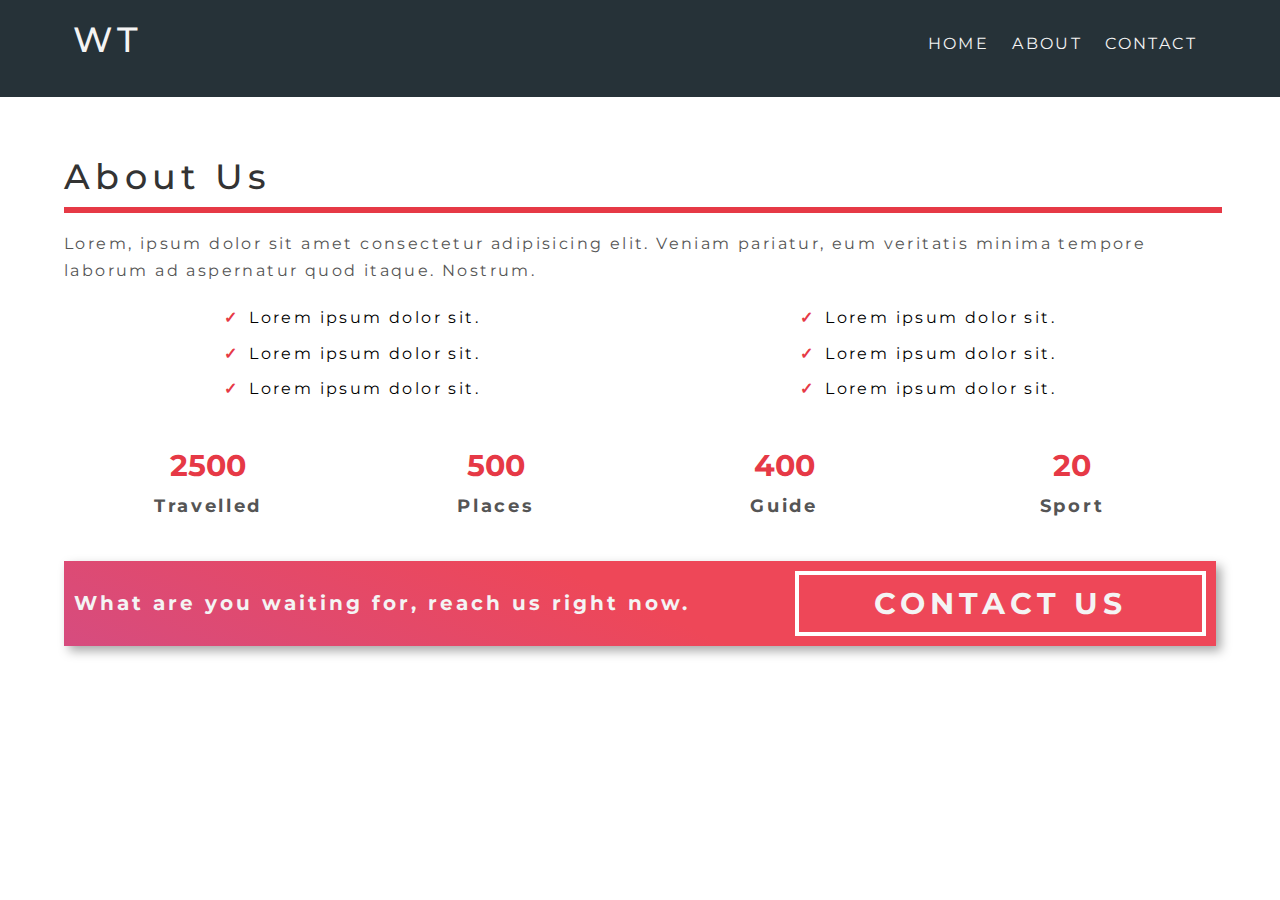
<file: about.html>
<!DOCTYPE html>
<html lang="en">
<head>
    <meta charset="UTF-8">
    <meta name="viewport" content="width=device-width, initial-scale=1.0">
    <link rel="stylesheet" href="style.css">
    <title>TRAVEL WEBISTE | WELCOME</title>
</head>
<body>
    <nav class='navbar bg-dark'>
        <div class="container">
             <h1 class='logo lg-heading text-light'>WT</h1>
             <ul class='nav-items'>
                <li class="nav-item"><a href="./index.html">Home</a></li>
                <li class="nav-item"><a href="./about.html">About</a></li>
                <li class="nav-item"><a href="./contact.html">Contact</a></li>
             </ul>
        </div>
    </nav>

    <section class="about">
        <div class="container">
            <h2 class='lg-heading text-black about-heading'>About Us</h2>
            <p class="text-gray">Lorem, ipsum dolor sit amet consectetur adipisicing elit. Veniam pariatur, eum veritatis minima tempore laborum ad aspernatur quod itaque. Nostrum.</p>
            <div class="about-wrapper">
                 <div class="left">
                     <ul>
                         <li>Lorem ipsum dolor sit.</li>
                         <li>Lorem ipsum dolor sit.</li>
                         <li>Lorem ipsum dolor sit.</li>
                     </ul>
                 </div>
                 <div class="right">
                    <ul>
                        <li>Lorem ipsum dolor sit.</li>
                        <li>Lorem ipsum dolor sit.</li>
                        <li>Lorem ipsum dolor sit.</li>
                    </ul>
                 </div>
            </div>

            <div class="counts">
                <div class="count-item count-item1">
                    <span>2500</span> 
                    <p>Travelled</p>   
                </div>
                <div class="count-item count-item2">
                    <span>500</span>
                    <p>Places</p>
                </div>
                <div class="count-item count-item3">
                    <span>400</span>
                    <p>Guide</p>
                </div>
                <div class="count-item count-item4">
                    <span>20</span>
                    <p>Sport</p>
                </div>
            </div>

            <div class="cta-banner">
                <div class="cta-banner-left">
                    <p class="cta-line">What are you waiting for, reach us right now.</p>
                </div>
                <div class="cta-banner-right">
                    <a href="contact.html" class='btn-cta'>Contact Us</a>
                </div>
            </div>
            
        </div>
        
    </section>
</body>
</html>
</file>
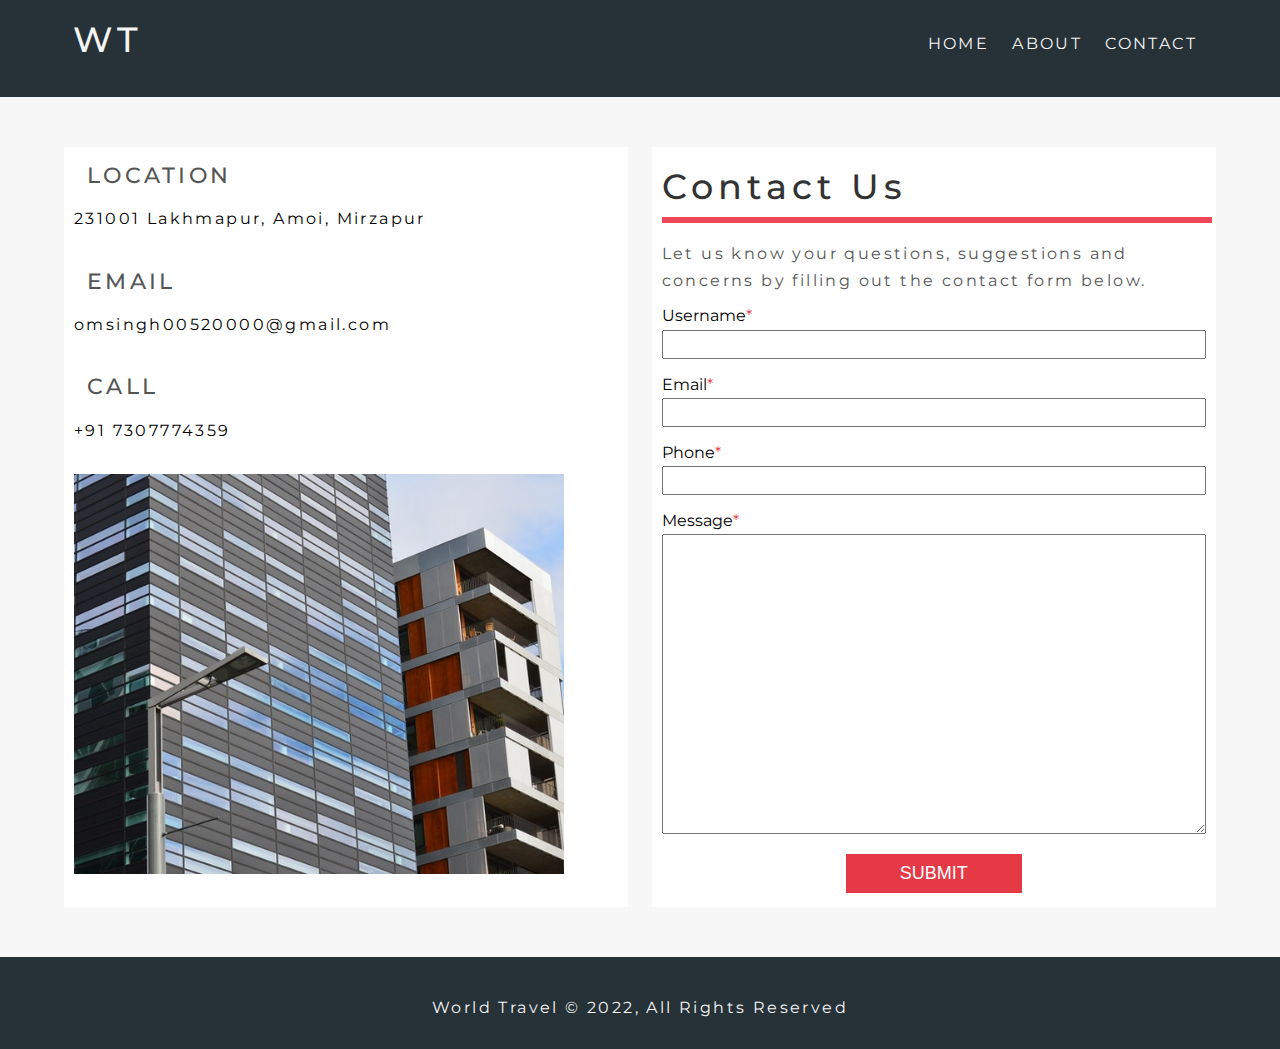
<file: contact.html>
<!DOCTYPE html>
<html lang="en">
<head>
    <meta charset="UTF-8">
    <meta name="viewport" content="width=device-width, initial-scale=1.0">
    <link rel="stylesheet" href="style.css">
    <title>TRAVEL WEBISTE | Contact Page</title>
</head>
<body>
    <nav class='navbar bg-dark'>
        <div class="container">
             <h1 class='logo lg-heading text-light'>WT</h1>
             <ul class='nav-items'>
                <li class="nav-item"><a href="./index.html">Home</a></li>
                <li class="nav-item"><a href="./about.html">About</a></li>
                <li class="nav-item"><a href="./contact.html">Contact</a></li>
             </ul>
        </div>
    </nav>

    <section class="contact-form">
        <div class="container">
            <div class="form-wrapper">
                <div class="company-address">
                    <div class="address-group">
                        <i class="fas fa-map-marker-alt fa-3x text-red"></i>
                        <h2 class="text-gray md-heading">Location</h2>
                        <p>231001 Lakhmapur, Amoi, Mirzapur</p>
                    </div>
                    <div class="address-group">
                        <i class="far fa-envelope fa-3x text-red"></i>
                        <h2 class="text-gray md-heading">Email</h2>
                        <p>omsingh00520000@gmail.com</p>
                    </div>
                    <div class="address-group">
                        <i class=" fas fa-phone-square-alt fa-3x text-red"></i>
                        <h2 class="text-gray md-heading">Call</h2>
                        <p>+91 7307774359</p>
                    </div>
                    <img src="company-img.jpg" alt="Company Image">
                </div>
                <form action="" class="form">
                    <h1 class="lg-heading text-black">Contact Us</h1>
                    <p class="text-gray">Let us know your questions, suggestions and concerns by filling out the contact form below.</p>
                    <div class="form-group">
                        <label for="username">Username</label>
                        <input type="text" name="" id="username" required>
                    </div>
                    <div class="form-group">
                        <label for="email">Email</label>
                        <input type="email" name="" id="email" required>
                    </div>
                    <div class="form-group">
                        <label for="phone">Phone</label>
                        <input type="text" name="" id="phone" required>
                    </div>
                    <div class="form-group">
                        <label for="message">Message</label>
                        <textarea name="" id="message"> </textarea>
                    </div>
                    <button type="submit" class='form-btn'>Submit</button>
                </form>
            </div>
        </div>
        
    </section>
    <footer class='footer'>
        <div class="social-media-links">
            <i class="fab fa-facebook fa-4x"></i>
            <i class="fab fa-twitter fa-4x"></i>
            <i class="fab fa-instagram fa-4x"></i>
        </div>
        <p>World Travel &copy; 2022, All Rights Reserved</p>
    </footer>
    
</body>
</html>
</file>
<file: style.css>
@import url('https://fonts.googleapis.com/css2?family=Montserrat:wght@300;400;500;700&display=swap');

* {
    margin: 0;
    padding: 0;
    box-sizing: border-box;
}

html {
    font-size: 62.5%;
}

body {
    font-family: 'Montserrat', sans-serif;
    line-height: 1.7;
}

ul li {
    list-style: none;
}

a {
    font-size: 1.6rem;
    text-decoration: none;
}

p,
li {
    font-size: 1.6rem;
    margin-bottom: 0.5em;
    letter-spacing: 0.15em;
}

h1,
h2,
h3 {
    margin-bottom: 0.5em;
    letter-spacing: 0.15em;
    font-weight: 500;
}

/* ################### utility classes ####################  */

.container {
    max-width: 1200px;
    width: 90%;
    margin: 0 auto;
}


.lg-heading {
    font-size: 3.5rem;
}

.md-heading {
    font-size: 2.2rem;
}


.text-red {
    color: #e63946;
}

.text-light {
    color: #f4f4f4;
}

.text-black {
    color: #333333;
}

.text-gray {
    color: #555555;
}

.bg-dark {
    background-color: #263238;
}

.btn {
    display: inline-block;
    padding: 0.5em 1.5em;
    font-weight: 500;
    text-transform: uppercase;
    margin: 0.5em 0;
}

.btn-primary {
    background-color: #fff;
    border-radius: 10em;
}

.btn-primary:hover {
    background-color: #ddd;
}

.btn-secondary {
    border: 2px solid #e63946;
    border-radius: 2.5em;
    color: #e63946;
    background: #fff;
}

.btn-secondary:hover {
    background-color: #fcf3f2;
}



.header {
    position: relative;
    height: 95vh;
    background: linear-gradient(rgba(0, 0, 0, 0.5), rgba(0, 0, 0, 0.5)), url('../img/header-image.jpg');
    background-position: center;
    background-size: cover;
    background-repeat: no-repeat;
}

.navbar {
    padding: 1rem;
}


.navbar .logo {
    float: left;
}

.navbar .nav-items {
    float: right;
    margin-top: 1rem;
}

.navbar .nav-item {
    display: inline-block;
    padding: 1rem;
    text-transform: uppercase;
}

.navbar a:link,
.navbar a:visited {
    color: #f4f4f4;
}

.navbar a {
    padding-bottom: 0.3rem;
}

.navbar a:hover {
    border-bottom: 1px solid #fff;
}

.navbar::after {
    content: '';
    display: block;
    clear: both;
}



.header-content {
    position: absolute;
    text-align: center;
    top: 50%;
    left: 50%;
    transform: translate(-50%, -50%);
    background: linear-gradient(rgba(0, 0, 0, .2), rgba(0, 0, 0, .2));
}

.header-content h1 {
    text-transform: uppercase;
    font-weight: 700;
}

.header-content p {
    text-transform: uppercase;
}


.showcase {
    background: #ddd;
    padding: 10rem 0;
}

.row {
    height: 350px;
    background: #fff;
    box-shadow: 0px 0px 20px 0px rgba(0, 0, 0, 0.315);
}

.row1 {
    margin-bottom: 10rem;
}

.row1 .img-box,
.row2 .text-box {
    float: left;
    width: 50%;
}


.row2 .img-box,
.row1 .text-box {
    float: right;
    width: 50%;
}

.row .img-box {
    height: 100%;
}

.row .text-box {
    padding: 3rem;
}

.row .img-box img {
    display: inline-block;
    width: 100%;
    height: 100%;
    object-fit: cover;
}

.row::after {
    content: '';
    display: block;
    clear: both;
}



.features {
    padding: 10rem 0;
}

.box-wrapper {
    box-shadow: 5px 5px 10px rgba(102, 102, 102, 0.521);
}

.box {
    width: 33.3333333%;
    float: left;
    padding: 2rem;
    text-align: center;
}

.box-1,
.box-3 {
    background-color: #263238;
    color: #fff;
}

.box-2 {
    background: linear-gradient(25deg, #d64c7f, #ee4758 50%);
    color: #fff;
}

.box-wrapper::after {
    content: "";
    display: block;
    clear: both;
}


.footer {
    background: #263238;
    color: #f4f4f4;
    padding: 2rem;
    text-align: center;
}

.social-media-links i {
    margin: 2rem;
}

.about {
    padding: 5rem 0;
}

.about-heading::after {
    content: '';
    display: block;
    border: 3px solid #e63946;
    width: 100%;
}

.about-wrapper {
    text-align: center;
    margin-top: 2rem;
}

.about-wrapper .left {
    float: left;
    width: 50%;
}

.about-wrapper .right {
    float: right;
    width: 50%;
}

.about-wrapper::after {
    content: '';
    display: block;
    clear: both;
}

.about-wrapper li::before {
    content: '\2713';
    color: #e63946;
    font-weight: bold;
    padding-right: 1rem;
}


.counts {
    margin-top: 3rem;
}

.count-item {
    width: 25%;
    float: left;
    text-align: center;
}

.counts::after {
    content: '';
    display: block;
    clear: both;
}

.count-item span {
    font-size: 3rem;
    font-weight: 700;
    color: #e63946;
}

.count-item p {
    font-weight: 700;
    color: #555;
    font-size: 1.8rem;
}

.cta-banner {
    background: linear-gradient(25deg, #d64c7f, #ee4758 50%);
    color: #f4f4f4;
    padding: 1rem;
    box-shadow: 5px 5px 10px #00000057;
    margin-top: 3rem;
}

.cta-banner-left {
    width: 60%;
    float: left;
}

.cta-banner-right {
    width: 40%;
    float: right;
    text-align: right;
}

.cta-line {
    font-weight: 700;
    font-size: 2rem;
    margin-top: 1.5rem;
}

.btn-cta {
    text-align: center;
    display: inline-block;
    font-weight: 700;
    font-size: 3rem;
    text-transform: uppercase;
    border: 4px solid white;
    padding: 0.3rem 2.5em;
    letter-spacing: 0.5rem;
    color: #f4f4f4;
}

.cta-banner::after {
    content: '';
    display: block;
    clear: both;
}

.contact-form {
    padding: 5rem 0;
    background: #f7f7f7;
}


.form-wrapper::after {
    content: '';
    display: block;
    clear: both;
}

.form-wrapper .company-address {
    height: 760px;
    background: #fff;
    width: 49%;
    float: left;
    padding: 1rem;
}


.form-wrapper .company-address i {
    display: inline-block;
    margin-right: 1rem;
}


.form-wrapper .company-address h2 {
    display: inline-block;
    text-transform: uppercase;
}

.form-wrapper .address-group {
    margin-bottom: 3rem;
}

.form-wrapper .company-address img {
    max-width: 90%;
    min-height: 40rem;
    object-fit: cover;
    object-position: right;
}

.form-wrapper .form {
    height: 760px;
    font-size: 1.6rem;
    background: #fff;
    width: 49%;
    float: right;
    padding: 1rem;
}

.form h1::after {
    content: '';
    display: block;
    border: 3px solid #ee4758;
    width: 100%;

}

.form-wrapper .form label {
    display: block;
}

.form-wrapper .form input {
    padding: 0.5rem;
    width: 100%;
}

.form-wrapper .form .form-group {
    margin-bottom: 1.2rem;
}

.form-wrapper .form label::after {
    content: '* ';
    color: #e63946;
}

.form-wrapper .form textarea {
    width: 100%;
    height: 300px;
    padding: 1rem;
}

.form-btn {
    display: block;
    margin: 0 auto;
    padding: 0.5em 3em;
    font-size: 1.8rem;
    text-transform: uppercase;
    background: #e63946;
    color: #fff;
    outline: none;
    border: none;
    cursor: pointer;
}

@media (max-width: 500px) {
    html {
        font-size: 50%;
    }

    .navbar .nav-items,
    .navbar .logo {
        float: none;
        display: block;
        width: 100%;
        text-align: center;
    }

    .header-content .main-heading {
        display: none;
    }

    .row {
        height: auto;
        width: 100%;
    }

    .row .img-box,
    .row .text-box {
        float: none;
        width: 100%;
        text-align: center;
    }

    .features .box {
        float: none;
        width: 100%;
        text-align: center;
        box-shadow: 5px 5px 10px rgba(102, 102, 102, 0.521);
    }

    .features .box-2,
    .features .box-3 {
        margin-top: 7rem;
    }

    .box-wrapper {
        box-shadow: none;
    }

    .cta-banner-left,
    .cta-banner-right {
        float: none;
        width: 100%;
        text-align: center;
    }

    .form-wrapper .company-address {
        float: none;
        width: 100%;
        height: auto;
        margin-bottom: 5rem;
    }

    .form-wrapper .form {
        float: none;
        width: 100%;
        height: auto;
    }
}

@media(min-width: 501px) and (max-width: 768px) {
    html {
        font-size: 50%;
    }

    p {
        font-size: 1.8rem;
    }

    .navbar .nav-items,
    .navbar .logo {
        float: none;
        display: block;
        width: 100%;
        text-align: center;
    }


    .row {
        height: auto;
        width: 100%;
    }

    .row .img-box,
    .row .text-box {
        float: none;
        width: 100%;
        text-align: center;
    }

    .features .box {
        float: none;
        width: 100%;
        text-align: center;
        box-shadow: 5px 5px 10px rgba(102, 102, 102, 0.521);
    }

    .features .box-2,
    .features .box-3 {
        margin-top: 7rem;
    }

    .box-wrapper {
        box-shadow: none;
    }

    .cta-banner-left,
    .cta-banner-right {
        float: none;
        width: 100%;
        text-align: center;
    }

    .form-wrapper .company-address {
        float: none;
        width: 100%;
        height: auto;
        margin-bottom: 5rem;
    }

    .form-wrapper .form {
        float: none;
        width: 100%;
        height: auto;
    }
}

@media(min-width: 769px) and (max-width: 1200px) {
    html {
        font-size: 56.25%;
    }

    .row .text-box h2 {
        font-size: 2.2rem;
        font-weight: 500;
    }
}

@media(orientation: landscape) and (max-height: 500px) {
    .header {
        height: 90vmax;
    }
}
</file>
